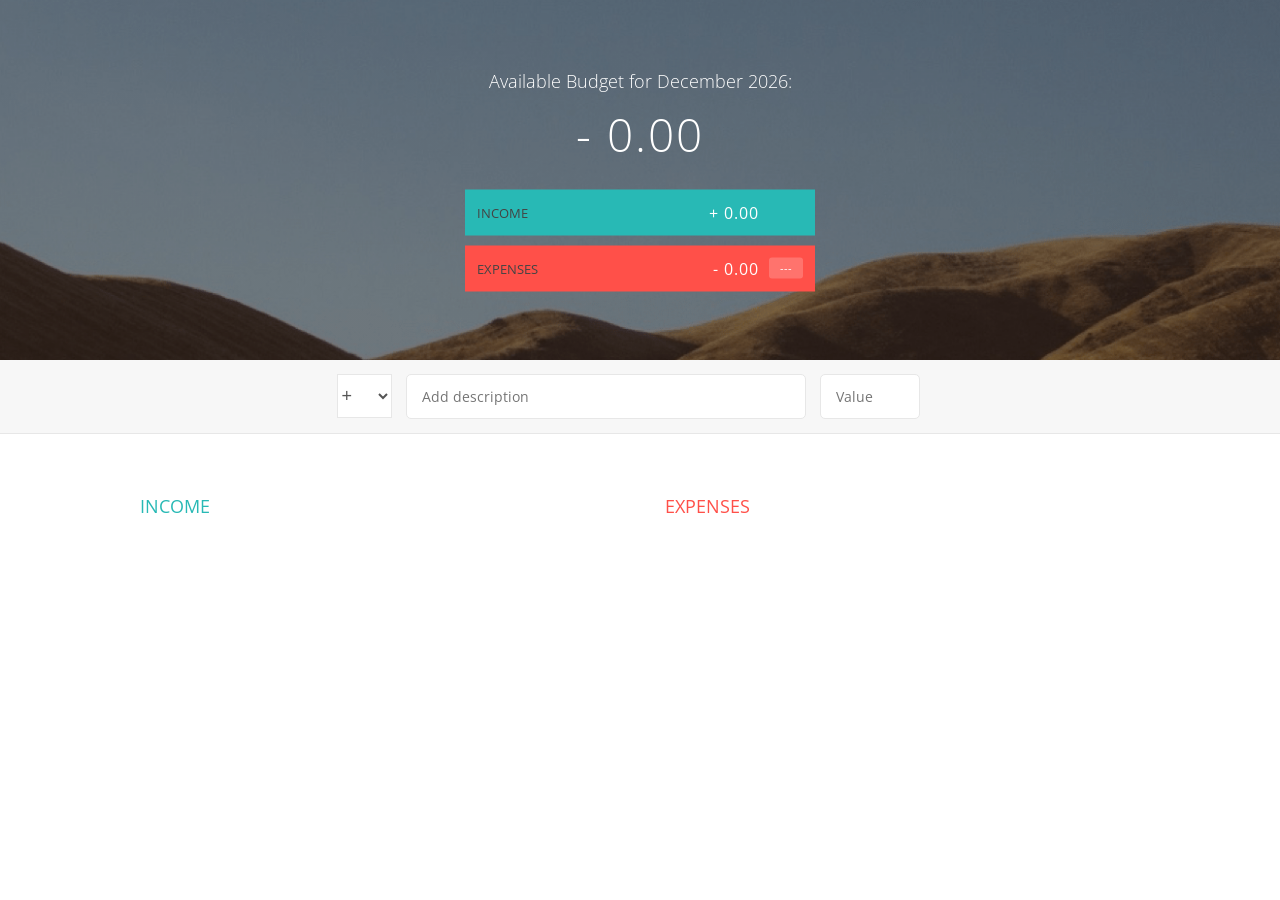
<file: Budget/index.html>
<!DOCTYPE html>
<html lang="en">
    <head>
        <meta charset="UTF-8">
        <link href="https://fonts.googleapis.com/css?family=Open+Sans:100,300,400,600" rel="stylesheet" type="text/css">
        <link href="http://code.ionicframework.com/ionicons/2.0.1/css/ionicons.min.css" rel="stylesheet" type="text/css">
        <link type="text/css" rel="stylesheet" href="style.css">
        <title>Budgety</title>
    </head>
    <body>
        
        <div class="top">
            <div class="budget">
                <div class="budget__title">
                    Available Budget for <span class="budget__title--month">%Month%</span>:
                </div>
                
                <div class="budget__value">+ 2,345.64</div>
                
                <div class="budget__income clearfix">
                    <div class="budget__income--text">Income</div>
                    <div class="right">
                        <div class="budget__income--value">+ 4,300.00</div>
                        <div class="budget__income--percentage">&nbsp;</div>
                    </div>
                </div>
                
                <div class="budget__expenses clearfix">
                    <div class="budget__expenses--text">Expenses</div>
                    <div class="right clearfix">
                        <div class="budget__expenses--value">- 1,954.36</div>
                        <div class="budget__expenses--percentage">45%</div>
                    </div>
                </div>
            </div>
        </div>
        
        
        
        <div class="bottom">
            <div class="add">
                <div class="add__container">
                    <select class="add__type">
                        <option value="inc" selected>+</option>
                        <option value="exp">-</option>
                    </select>
                    <input type="text" class="add__description" placeholder="Add description">
                    <input type="number" class="add__value" placeholder="Value">
                    <button class="add__btn"><i class="ion-ios-checkmark-outline"></i></button>
                </div>
            </div>
            
            <div class="container clearfix">
                <div class="income">
                    <h2 class="icome__title">Income</h2>
                    
                    <div class="income__list">
                       
                        <!--
                        <div class="item clearfix" id="income-0">
                            <div class="item__description">Salary</div>
                            <div class="right clearfix">
                                <div class="item__value">+ 2,100.00</div>
                                <div class="item__delete">
                                    <button class="item__delete--btn"><i class="ion-ios-close-outline"></i></button>
                                </div>
                            </div>
                        </div>
                        
                        <div class="item clearfix" id="income-1">
                            <div class="item__description">Sold car</div>
                            <div class="right clearfix">
                                <div class="item__value">+ 1,500.00</div>
                                <div class="item__delete">
                                    <button class="item__delete--btn"><i class="ion-ios-close-outline"></i></button>
                                </div>
                            </div>
                        </div>
                        -->
                        
                    </div>
                </div>
                
                
                
                <div class="expenses">
                    <h2 class="expenses__title">Expenses</h2>
                    
                    <div class="expenses__list">
                       
                        <!--
                        <div class="item clearfix" id="expense-0">
                            <div class="item__description">Apartment rent</div>
                            <div class="right clearfix">
                                <div class="item__value">- 900.00</div>
                                <div class="item__percentage">21%</div>
                                <div class="item__delete">
                                    <button class="item__delete--btn"><i class="ion-ios-close-outline"></i></button>
                                </div>
                            </div>
                        </div>

                        <div class="item clearfix" id="expense-1">
                            <div class="item__description">Grocery shopping</div>
                            <div class="right clearfix">
                                <div class="item__value">- 435.28</div>
                                <div class="item__percentage">10%</div>
                                <div class="item__delete">
                                    <button class="item__delete--btn"><i class="ion-ios-close-outline"></i></button>
                                </div>
                            </div>
                        </div>
                        -->
                        
                    </div>
                </div>
            </div>
            
            
        </div>
        
        <script src="app.js"></script>
    </body>
</html>
</file>
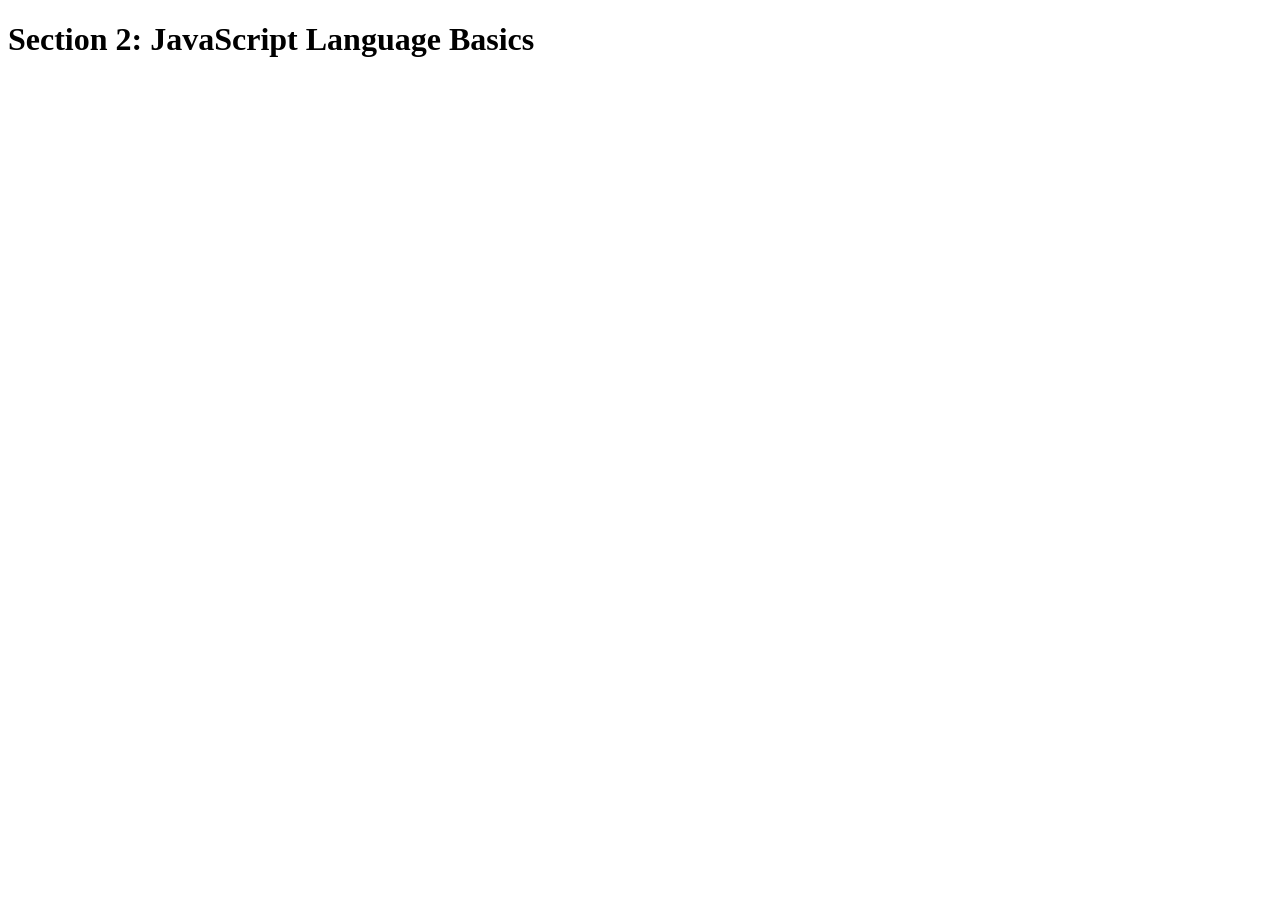
<file: NQueens/index.html>
<!DOCTYPE html>
<html lang="en">
    <head>
        <meta charset="UTF-8">
        <title>Section 2: JavaScript Language Basics</title>
    </head>

    <body>
        <h1>Section 2: JavaScript Language Basics</h1>
    </body>
    
    <script src="script.js"></script>
</html>
</file>
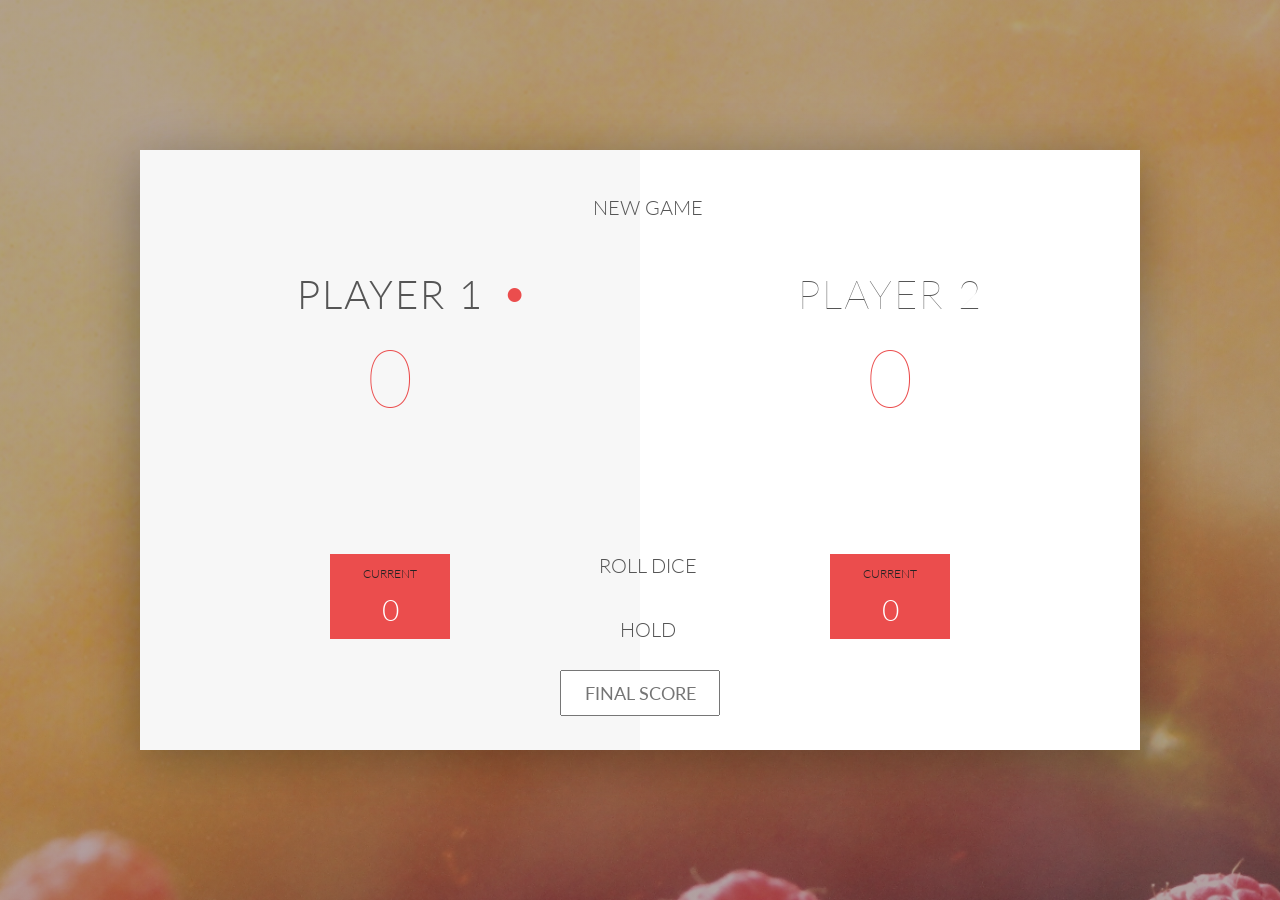
<file: PigGame/index.html>
<!DOCTYPE html>
<html lang="en">
    <head>
        <meta charset="UTF-8">
        <link href="https://fonts.googleapis.com/css?family=Lato:100,300,600" rel="stylesheet" type="text/css">
        <link href="http://code.ionicframework.com/ionicons/2.0.1/css/ionicons.min.css" rel="stylesheet" type="text/css">
        <link type="text/css" rel="stylesheet" href="style.css">
        
        <title>Pig Game</title>
    </head>

    <body>
        <div class="wrapper clearfix">
            <div class="player-0-panel active">
                <div class="player-name" id="name-0">Player 1</div>
                <div class="player-score" id="score-0">43</div>
                <div class="player-current-box">
                    <div class="player-current-label">Current</div>
                    <div class="player-current-score" id="current-0">11</div>
                </div>
            </div>
            
            <div class="player-1-panel">
                <div class="player-name" id="name-1">Player 2</div>
                <div class="player-score" id="score-1">72</div>
                <div class="player-current-box">
                    <div class="player-current-label">Current</div>
                    <div class="player-current-score" id="current-1">0</div>
                </div>
            </div>
            
            <button class="btn-new"><i class="ion-ios-plus-outline"></i>New game</button>
            <button class="btn-roll"><i class="ion-ios-loop"></i>Roll dice</button>
            <button class="btn-hold"><i class="ion-ios-download-outline"></i>Hold</button>
            
            <input type="text" placeholder="Final Score" class="final-score">
            
            <img src="dice-5.png" alt="Dice" class="dice" id="dice-1">
            <img src="dice-5.png" alt="Dice" class="dice" id="dice-2">

        </div>
        
        <!--<script src="app.js"></script>-->
        <script src="challenges.js"></script>
    </body>
</html>
</file>
<file: Budget/style.css>
/**********************************************
*** GENERAL
**********************************************/

* {
    margin: 0;
    padding: 0;
    box-sizing: border-box;
}

.clearfix::after {
    content: "";
    display: table;
    clear: both;
}

body {
    color: #555;
    font-family: Open Sans;
    font-size: 16px;
    position: relative;
    height: 100vh;
    font-weight: 400;
}

.right { float: right; }
.red { color: #FF5049 !important; }
.red-focus:focus { border: 1px solid #FF5049 !important; }

/**********************************************
*** TOP PART
**********************************************/

.top {
    height: 40vh;
    background-image: linear-gradient(rgba(0, 0, 0, 0.35), rgba(0, 0, 0, 0.35)), url(back.png);
    background-size: cover;
    background-position: center;
    position: relative;
}

.budget {
    position: absolute;
    width: 350px;
    top: 50%;
    left: 50%;
    transform: translate(-50%, -50%);
    color: #fff;
}

.budget__title {
    font-size: 18px;
    text-align: center;
    margin-bottom: 10px;
    font-weight: 300;
}

.budget__value {
    font-weight: 300;
    font-size: 46px;
    text-align: center;
    margin-bottom: 25px;
    letter-spacing: 2px;
}

.budget__income,
.budget__expenses {
    padding: 12px;
    text-transform: uppercase;
}

.budget__income {
    margin-bottom: 10px;
    background-color: #28B9B5;
}

.budget__expenses {
    background-color: #FF5049;
}

.budget__income--text,
.budget__expenses--text {
    float: left;
    font-size: 13px;
    color: #444;
    margin-top: 2px;
}

.budget__income--value,
.budget__expenses--value {
    letter-spacing: 1px;
    float: left;
}

.budget__income--percentage,
.budget__expenses--percentage {
    float: left;
    width: 34px;
    font-size: 11px;
    padding: 3px 0;
    margin-left: 10px;
}

.budget__expenses--percentage {
    background-color: rgba(255, 255, 255, 0.2);
    text-align: center;
    border-radius: 3px;
}


/**********************************************
*** BOTTOM PART
**********************************************/

/***** FORM *****/
.add {
    padding: 14px;
    border-bottom: 1px solid #e7e7e7;
    background-color: #f7f7f7;
}

.add__container {
    margin: 0 auto;
    text-align: center;
}

.add__type {
    width: 55px;
    border: 1px solid #e7e7e7;
    height: 44px;
    font-size: 18px;
    color: inherit;
    background-color: #fff;
    margin-right: 10px;
    font-weight: 300;
    transition: border 0.3s;
}

.add__description,
.add__value {
    border: 1px solid #e7e7e7;
    background-color: #fff;
    color: inherit;
    font-family: inherit;
    font-size: 14px;
    padding: 12px 15px;
    margin-right: 10px;
    border-radius: 5px;
    transition: border 0.3s;
}

.add__description { width: 400px;}
.add__value { width: 100px;}

.add__btn {
    font-size: 35px;
    background: none;
    border: none;
    color: #28B9B5;
    cursor: pointer;
    display: inline-block;
    vertical-align: middle;
    line-height: 1.1;
    margin-left: 10px;
}

.add__btn:active { transform: translateY(2px); }

.add__type:focus,
.add__description:focus,
.add__value:focus {
    outline: none;
    border: 1px solid #28B9B5;
}

.add__btn:focus { outline: none; }

/***** LISTS *****/
.container {
    width: 1000px;
    margin: 60px auto;
}

.income {
    float: left;
    width: 475px;
    margin-right: 50px;
}

.expenses {
    float: left;
    width: 475px;
}

h2 {
    text-transform: uppercase;
    font-size: 18px;
    font-weight: 400;
    margin-bottom: 15px;
}

.icome__title { color: #28B9B5; }
.expenses__title { color: #FF5049; }

.item {
    padding: 13px;
    border-bottom: 1px solid #e7e7e7;
}

.item:first-child { border-top: 1px solid #e7e7e7; }
.item:nth-child(even) { background-color: #f7f7f7; }

.item__description {
    float: left;
}

.item__value {
    float: left;
    transition: transform 0.3s;
}

.item__percentage {
    float: left;
    margin-left: 20px;
    transition: transform 0.3s;
    font-size: 11px;
    background-color: #FFDAD9;
    padding: 3px;
    border-radius: 3px;
    width: 32px;
    text-align: center;
}

.income .item__value,
.income .item__delete--btn {
    color: #28B9B5;
}

.expenses .item__value,
.expenses .item__percentage,
.expenses .item__delete--btn {
    color: #FF5049;
}


.item__delete {
    float: left;
}

.item__delete--btn {
    font-size: 22px;
    background: none;
    border: none;
    cursor: pointer;
    display: inline-block;
    vertical-align: middle;
    line-height: 1;
    display: none;
}

.item__delete--btn:focus { outline: none; }
.item__delete--btn:active { transform: translateY(2px); }

.item:hover .item__delete--btn { display: block; }
.item:hover .item__value { transform: translateX(-20px); }
.item:hover .item__percentage { transform: translateX(-20px); }


.unpaid {
    background-color: #FFDAD9 !important;
    cursor: pointer;
    color: #FF5049;

}

.unpaid .item__percentage { box-shadow: 0 2px 6px 0 rgba(0, 0, 0, 0.1); }
.unpaid:hover .item__description { font-weight: 900; }
</file>
<file: PigGame/style.css>
/**********************************************
*** GENERAL
**********************************************/

/*.final-score {
    position: absolute;
    left: 50%;
    transform: translateX(-50%);
    top: 520px;
    color: #555;
    font-size: 18px;
    font-family: 'Lato';
    text-align: center;
    padding: 10px;
    width: 160px;
    text-transform: uppercase;
}

.final-score:focus { outline: none; }

#dice-1 { top: 120px; }
#dice-2 { top: 250px; }*/

.final-score {
    position: absolute;
    left: 50%;
    transform: translateX(-50%);
    top: 520px;
    color: #555;
    font-size: 18px;
    font-family: 'Lato';
    text-align: center;
    padding: 10px;
    width: 160px;
    text-transform: uppercase;
    
}

.final-score:focus {outline: none;}

#dice-1 {top: 120px;}
#dice-2 {top: 250px;}

* {
    margin: 0;
    padding: 0;
    box-sizing: border-box;
    
}

.clearfix::after {
    content: "";
    display: table;
    clear: both;
}

body {
    background-image: linear-gradient(rgba(62, 20, 20, 0.4), rgba(62, 20, 20, 0.4)), url(back.jpg);
    background-size: cover;
    background-position: center;
    font-family: Lato;
    font-weight: 300;
    position: relative;
    height: 100vh;
    color: #555;
}

.wrapper {
    width: 1000px;
    position: absolute;
    top: 50%;
    left: 50%;
    transform: translate(-50%, -50%);
    background-color: #fff;
    box-shadow: 0px 10px 50px rgba(0, 0, 0, 0.3);
    overflow: hidden;
}

.player-0-panel,
.player-1-panel {
    width: 50%;
    float: left;
    height: 600px;
    padding: 100px;
}



/**********************************************
*** PLAYERS
**********************************************/

.player-name {
    font-size: 40px;
    text-align: center;
    text-transform: uppercase;
    letter-spacing: 2px;
    font-weight: 100;
    margin-top: 20px;
    margin-bottom: 10px;
    position: relative;
}

.player-score {
    text-align: center;
    font-size: 80px;
    font-weight: 100;
    color: #EB4D4D;
    margin-bottom: 130px;
}

.active { background-color: #f7f7f7; }
.active .player-name { font-weight: 300; }

.active .player-name::after {
    content: "\2022";
    font-size: 47px;
    position: absolute;
    color: #EB4D4D;
    top: -7px;
    right: 10px;
    
}

.player-current-box {
    background-color: #EB4D4D;
    color: #fff;
    width: 40%;
    margin: 0 auto;
    padding: 12px;
    text-align: center;
}

.player-current-label {
    text-transform: uppercase;
    margin-bottom: 10px;
    font-size: 12px;
    color: #222;
}

.player-current-score {
    font-size: 30px;
}

button {
    position: absolute;
    width: 200px;
    left: 50%;
    transform: translateX(-50%);
    color: #555;
    background: none;
    border: none;
    font-family: Lato;
    font-size: 20px;
    text-transform: uppercase;
    cursor: pointer;
    font-weight: 300;
    transition: background-color 0.3s, color 0.3s;
}

button:hover { font-weight: 600; }
button:hover i { margin-right: 20px; }

button:focus {
    outline: none;
}

i {
    color: #EB4D4D;
    display: inline-block;
    margin-right: 15px;
    font-size: 32px;
    line-height: 1;
    vertical-align: text-top;
    margin-top: -4px;
    transition: margin 0.3s;
}

.btn-new { top: 45px;}
.btn-roll { top: 403px;}
.btn-hold { top: 467px;}

.dice {
    position: absolute;
    left: 50%;
    top: 178px;
    transform: translateX(-50%);
    height: 100px;
    box-shadow: 0px 10px 60px rgba(0, 0, 0, 0.10);
}

.winner { background-color: #f7f7f7; }
.winner .player-name { font-weight: 300; color: #EB4D4D; }
</file>
